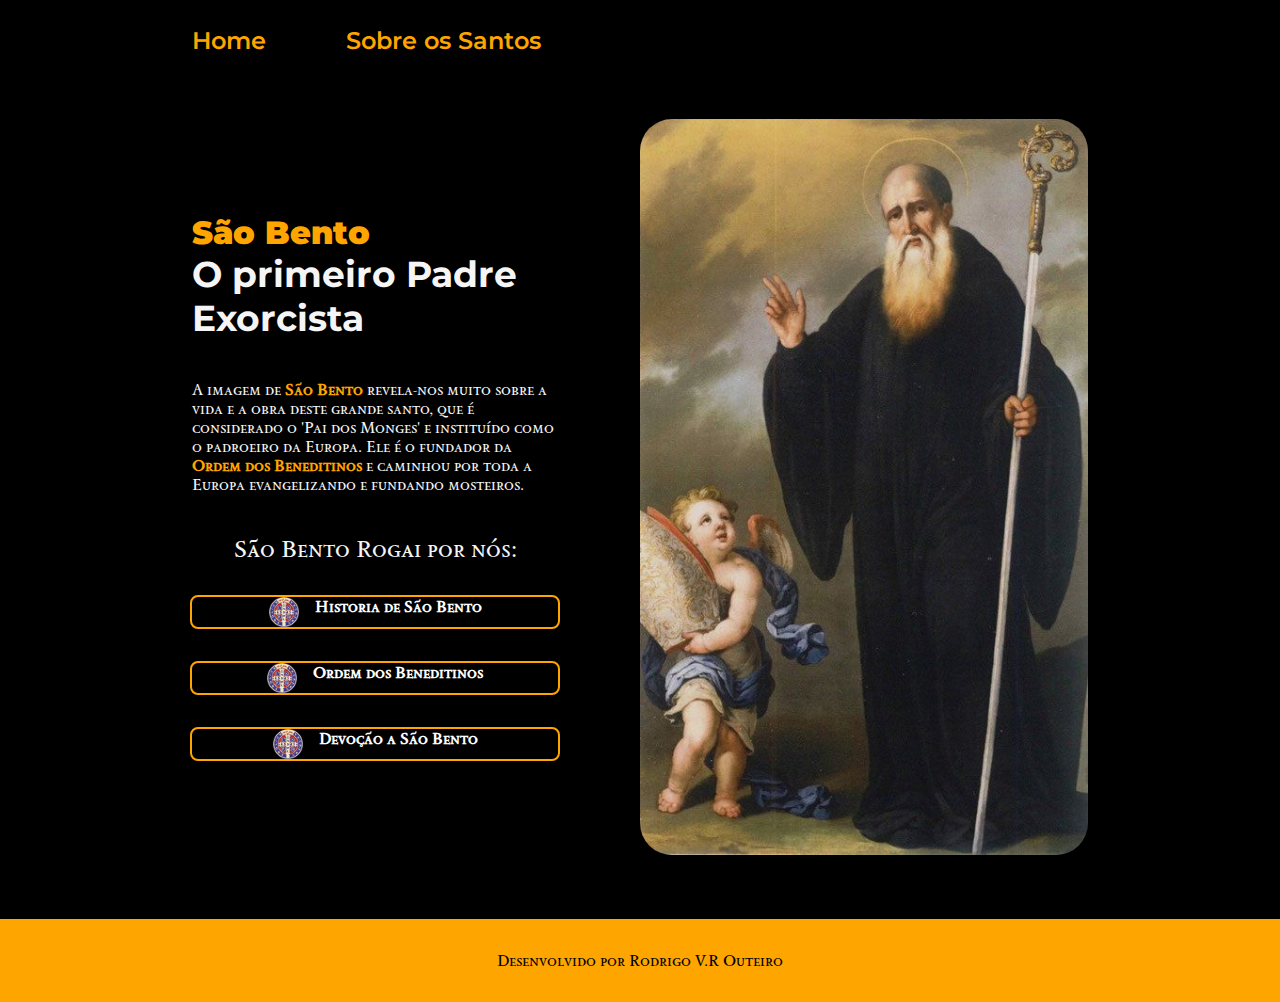
<file: index.html>
<!DOCTYPE html>
<html lang="pt-br">

<head>
    <meta charset="UTF-8">
    <meta name="viewport" content="width=device-width, initial-scale=1.0">
    <title>São Bento</title>
</head>
<link rel="stylesheet" href="./styles/style.css">

<body>
    <header class="cabecalho">
        <nav class="cabecalho__menu">
            <a class="cabecalho__menu__link" href="index.html">Home</a> 
            <a class="cabecalho__menu__link" href="about.html">Sobre os Santos</a>
        </nav>
    </header>
    <main class="apresentacao">
        <section class="apresentacao__conteudo">
            <h1 class="apresentacao__conteudo__titulo">
                <strong class="titulo-destaque">São Bento</strong> 
               
                <div class="apresentacao__conteudo__subtitulo">O primeiro Padre Exorcista
                </div>
            </h1>
            <p class="apresentacao__conteudo__texto">
                A imagem de <strong class="titulo-destaque">São Bento</strong> revela-nos muito sobre a vida e a obra
                deste grande santo, que é considerado o 'Pai dos Monges' e instituído como o padroeiro da Europa. Ele é
                o fundador da <strong class="titulo-destaque">Ordem dos Beneditinos</strong> e caminhou por toda a
                Europa evangelizando e fundando mosteiros.</p>

                <div class = "apresentacao__links">
                    <h2 class="apresentacao__link__subtitulo">São Bento Rogai por nós:</h2>
                    <a class = "apresentacao__links__link" href="https://www.catedralgo.org.br/multimidias/noticias/261-saiba-quem-e-sao-bento-e-o-significado-de-sua-medalha">
                        <img class="imagem__link" src="./assets/medalha-de-sao-bento-logo-38F17A0C47-seeklogo.com.png" width="30" height="30">
                        Historia de São Bento</a>
                        <a class = "apresentacao__links__link" href="https://ensina.rtp.pt/artigo/a-ordem-dos-beneditinos/">
                            <img class="imagem__link" src="./assets/medalha-de-sao-bento-logo-38F17A0C47-seeklogo.com.png" width="30" height="30">
                            Ordem dos Beneditinos</a>
                            <a class = "apresentacao__links__link" href="https://www.amazon.com.br/Devocionário-São-Bento-Varios-Autores/dp/8576779897/ref=asc_df_8576779897/?tag=googleshopp00-20&linkCode=df0&hvadid=379733418163&hvpos=&hvnetw=g&hvrand=6855615539920225837&hvpone=&hvptwo=&hvqmt=&hvdev=c&hvdvcmdl=&hvlocint=&hvlocphy=9074299&hvtargid=pla-812763512558&psc=1&mcid=5793a7d1652730ad8fe27e98e197a783">
                                <img class="imagem__link" src="./assets/medalha-de-sao-bento-logo-38F17A0C47-seeklogo.com.png" width="30" height="30">
                                Devoção a São Bento</a>
                            </section>
                            <img class="imagem" src="./assets/image.png"  />
                            
    </main>
    <footer class="rodape">
        <p>Desenvolvido por Rodrigo V.R Outeiro</p>
    </footer>
</body>
</html>
</file>
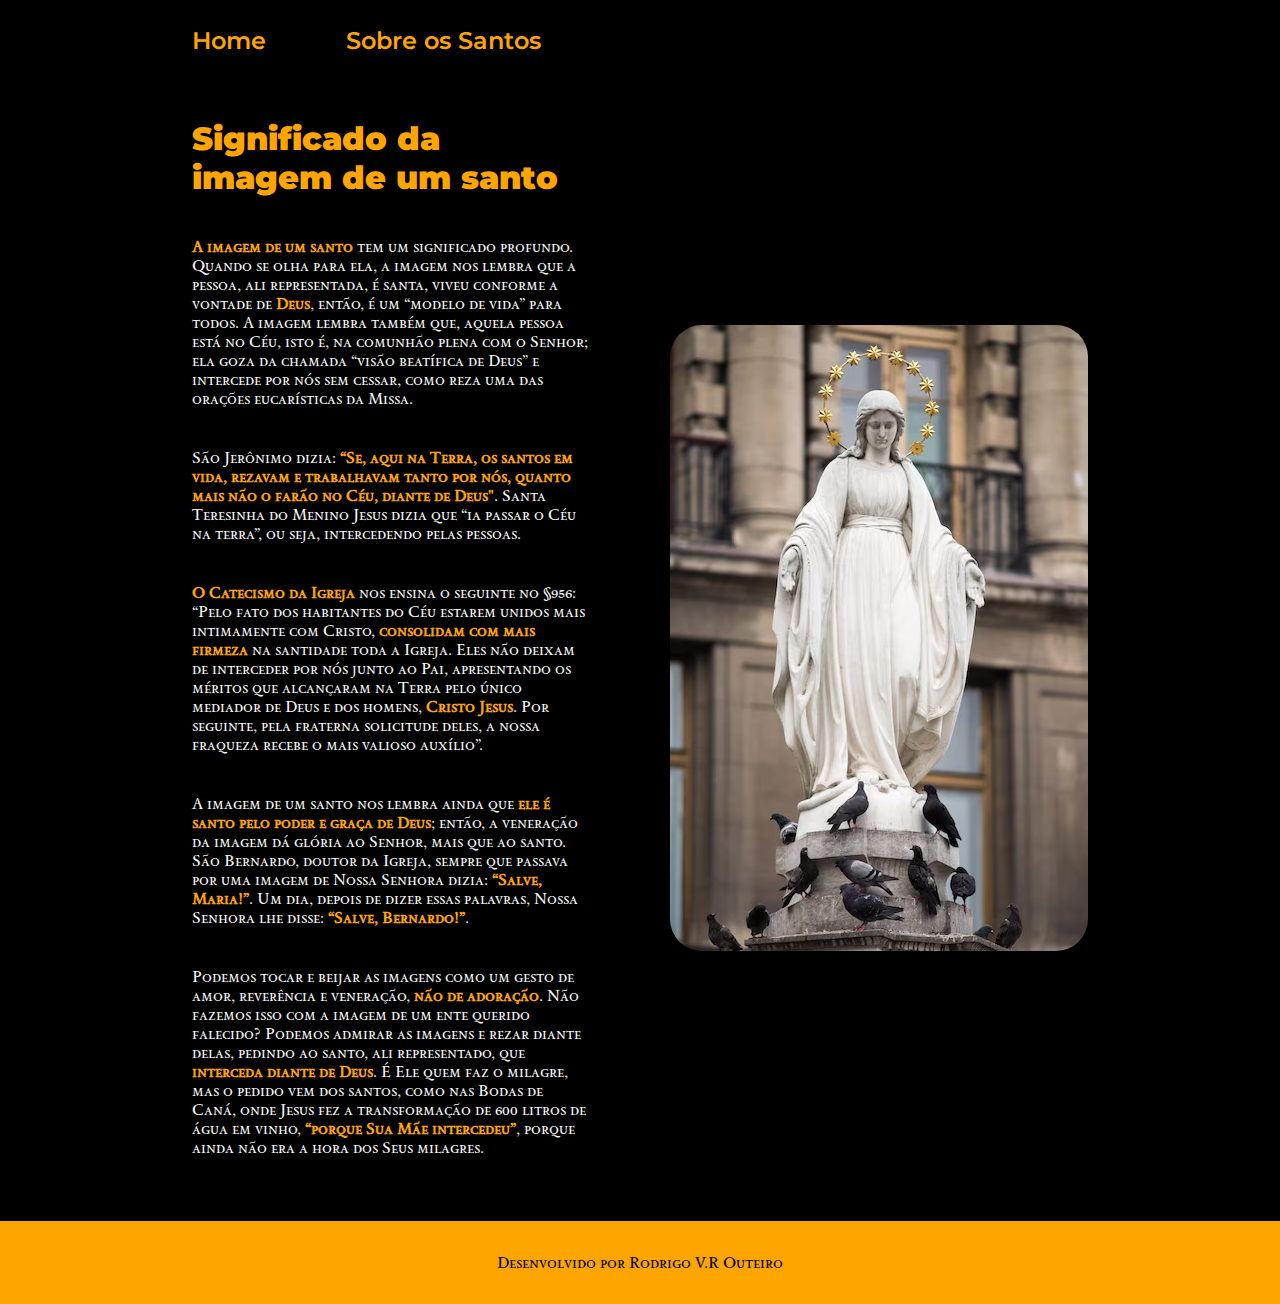
<file: about.html>
<!DOCTYPE html>
<html lang="pt-br">
<head>
    <meta charset="UTF-8">
    <meta name="viewport" content="width=device-width, initial-scale=1.0">
    <title>Sobre os santos</title>
    <link rel="stylesheet" href="./styles/style.css">
</head>
<body>
    <header class="cabecalho">
        <nav class="cabecalho__menu">
            <a class="cabecalho__menu__link" href="index.html">Home</a> 
            <a class="cabecalho__menu__link" href="about.html">Sobre os Santos</a>
        </nav>
    </header>
  <main class="apresentacao">
<section class="apresentacao__conteudo">
<h1 class="apresentacao__conteudo__titulo"><strong class="titulo-destaque">Significado da imagem de um santo</strong></h1>
<p class="apresentacao__conteudo__texto"><strong class="titulo-destaque">A imagem de um santo</strong> tem um significado profundo. Quando se olha para ela, a imagem nos lembra que a pessoa, ali representada, é santa, viveu conforme a vontade de <strong class="titulo-destaque">Deus</strong>, então, é um “modelo de vida” para todos. A imagem lembra também que, aquela pessoa está no Céu, isto é, na comunhão plena com o Senhor; ela goza da chamada “visão beatífica de Deus” e intercede por nós sem cessar, como reza uma das orações eucarísticas da Missa.</p>

<p class="apresentacao__conteudo__texto">São Jerônimo dizia: <strong class="titulo-destaque">“Se, aqui na Terra, os santos em vida, rezavam e trabalhavam tanto por nós, quanto mais não o farão no Céu, diante de Deus"</strong>. Santa Teresinha do Menino Jesus dizia que “ia passar o Céu na terra”, ou seja, intercedendo pelas pessoas.</p>

<p class="apresentacao__conteudo__texto"><strong class="titulo-destaque">O Catecismo da Igreja</strong> nos ensina o seguinte no §956: “Pelo fato dos habitantes do Céu estarem unidos mais intimamente com Cristo, <strong class="titulo-destaque">consolidam com mais firmeza</strong> na santidade toda a Igreja. Eles não deixam de interceder por nós junto ao Pai, apresentando os méritos que alcançaram na Terra pelo único mediador de Deus e dos homens, <strong class="titulo-destaque">Cristo Jesus</strong>. Por seguinte, pela fraterna solicitude deles, a nossa fraqueza recebe o mais valioso auxílio”.</p>

<p class="apresentacao__conteudo__texto">A imagem de um santo nos lembra ainda que <strong class="titulo-destaque">ele é santo pelo poder e graça de Deus</strong>; então, a veneração da imagem dá glória ao Senhor, mais que ao santo. São Bernardo, doutor da Igreja, sempre que passava por uma imagem de Nossa Senhora dizia: <strong class="titulo-destaque">“Salve, Maria!”</strong>. Um dia, depois de dizer essas palavras, Nossa Senhora lhe disse: <strong class="titulo-destaque">“Salve, Bernardo!”</strong>.</p>

<p class="apresentacao__conteudo__texto">Podemos tocar e beijar as imagens como um gesto de amor, reverência e veneração, <strong class="titulo-destaque">não de adoração</strong>. Não fazemos isso com a imagem de um ente querido falecido? Podemos admirar as imagens e rezar diante delas, pedindo ao santo, ali representado, que <strong class="titulo-destaque">interceda diante de Deus</strong>. É Ele quem faz o milagre, mas o pedido vem dos santos, como nas Bodas de Caná, onde Jesus fez a transformação de 600 litros de água em vinho, <strong class="titulo-destaque">“porque Sua Mãe intercedeu”</strong>, porque ainda não era a hora dos Seus milagres.</p>
</section>
<img class="imagem" src="./assets/estatua-da-virgem-maria-e-pombos-em-lviv_593040-489.avif "   >
  </main>
  <footer class="rodape"  width="400" height="600">
    <p>Desenvolvido por Rodrigo V.R Outeiro</p>
</footer>
</body>
</html>
</file>
<file: styles/style.css>
@import url('https://fonts.googleapis.com/css2?family=Montserrat:ital,wght@0,100..900;1,100..900&display=swap');
@import url('https://fonts.googleapis.com/css2?family=Sedan+SC&display=swap');
@import url('https://fonts.googleapis.com/css2?family=Krona+One&display=swap');

* {
    margin: 0;
    padding: 0;
}

body {
    /* height: 100vh; */
    box-sizing: border-box;
    background-color: black;
    color: whitesmoke;
}

.cabecalho {
    padding: 2% 0% 0% 15%;
    ;
}

.cabecalho__menu {
    display: flex;
    gap: 5rem;
}

.cabecalho__menu__link {
    font-family: "Montserrat", sans-serif;
    font-size: 1.5rem;
    font-weight: 600;
    color: #FFA500;
    text-decoration: none;
}


.apresentacao {
    margin: 5% 15%;
    display: flex;
    align-items: center;
    justify-content: space-between;
    gap: 82px;
}

.apresentacao__conteudo {
    width: 50%;
    display: flex;
    flex-direction: column;
    gap: 40px;
}

.apresentacao__conteudo__titulo {
    font-size: 4, 75rem;
    font-family: "Montserrat", sans-serif;

}

.titulo-destaque {
    color: #FFA500;
}

.apresentacao__conteudo__subtitulo {
    font-size: 2.25rem;
    font-family: "Montserrat", sans-serif;

}

.apresentacao__conteudo__texto {
    font-size: 1, 5rem;
    font-family: "Sedan SC", serif;

}

.apresentacao__link__subtitulo {
    font-family: "Sedan SC", serif;
    font-weight: 400;
    font-size: 1, 5rem;
}

.apresentacao__links {
    display: flex;
    flex-direction: column;
    align-items: center;
    justify-content: space-between;
    gap: 32px;

}


.apresentacao__links__link {
    /* background-color: #FFA500; */
    display: flex;
    gap: 16px;
    border: 2px solid #FFA500;
    width: 100%;
    text-align: center;
    border-radius: 8px;
    font-size: 1, 5rem;
    color: white;
    padding: 21, 5px, 5px;
    text-decoration: none;
    font-family: "Sedan SC", serif;
    font-weight: 600;
    justify-content: center;
}

.apresentacao__links__link:hover {
    background-color: #272727;

}

/* .imagem__link{
 border-radius: 1px;
} */

.imagem {
    width: 50%;
    border-radius: 2rem;
    border-color: #FFA500;

}

.rodape {
    padding: 2rem;
    color: black;
    background-color: #FFA500;
    text-align: center;
    font-family: "Sedan SC", serif;
    font-size: 1, 5rem;
    font-weight: 400;
}

@media(max-width:1000px) {
    .cabecalho {
      padding: 10%;
    }

    .cabecalho__menu {
        order:1 ;
        justify-content: center;
    }
    
    .apresentacao {
        flex-direction: column;
        padding: 5%;

    }

    .apresentacao__conteudo{
        width: auto;
    }
   
        .apresentacao__links__link{
        width: 100%;
    }
}
</file>
